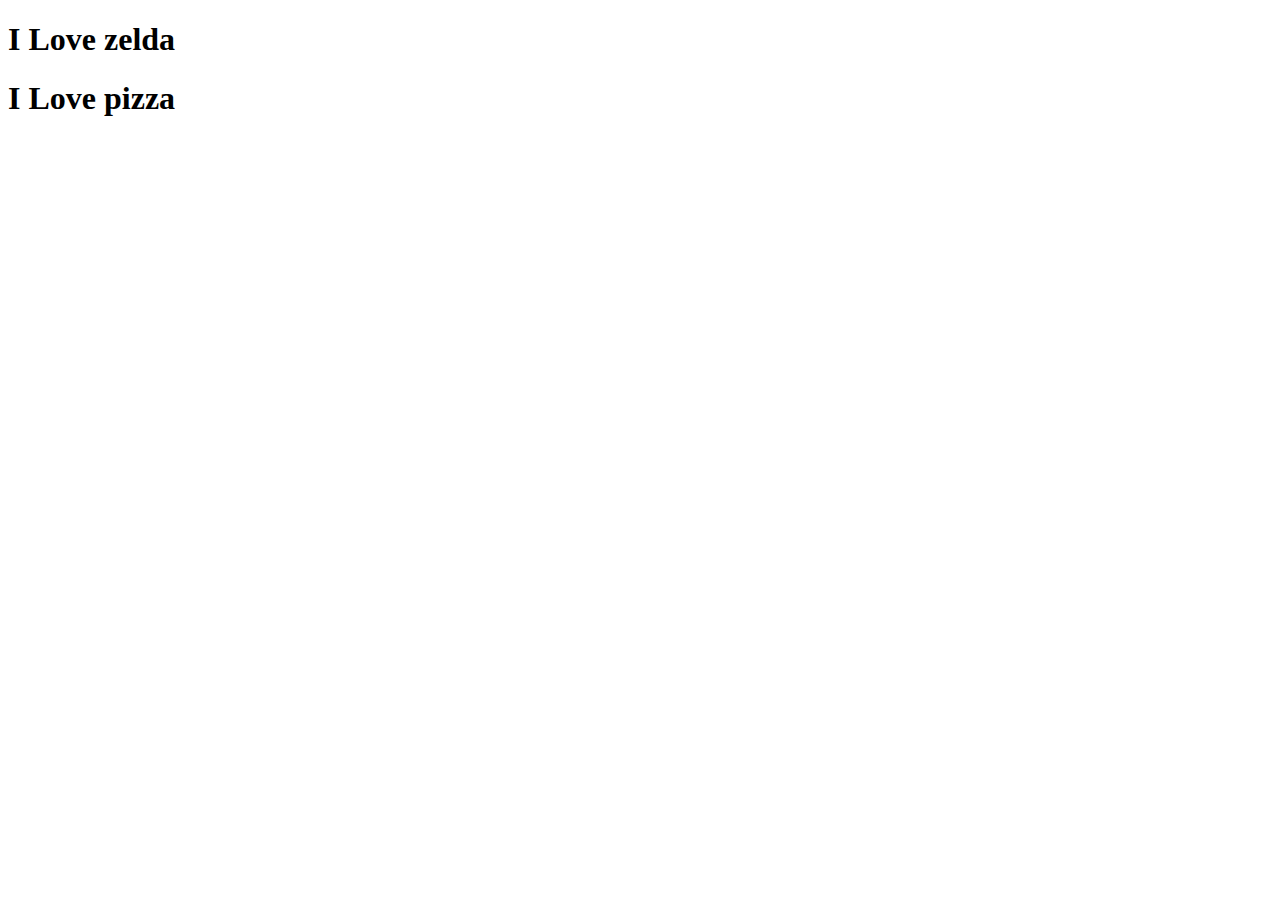
<file: index.html>
<!DOCTYPE html>
<html lang="en">
<head>
    <meta charset="UTF-8">
    <title>Title</title>
</head>
<body>
<div class="container">
    <div class="content">
        <h3>What is this</h3>
        <h4>I don't want this</h4>
    </div>
</div>
<script>
    const content = document.querySelector('.content');
    content.innerHTML = '<h1 class="gone"> I Love Zelda</h1><h4>Some other message here</h4>';

    const  zelda = document.createElement('h1');
    zelda.innerHTML = 'I Love zelda';
    content.appendChild(zelda);

    const  food = document.createElement('h1');
    food.innerHTML = 'I Love pizza';
    content.insertAdjacentElement('afterend', food);

    const unwantedElement = document.querySelector("h4");
    unwantedElement.remove();

const unwantedElement2 = document.querySelector('.gone');
unwantedElement2.remove();

</script>
</body>
</html>
</file>
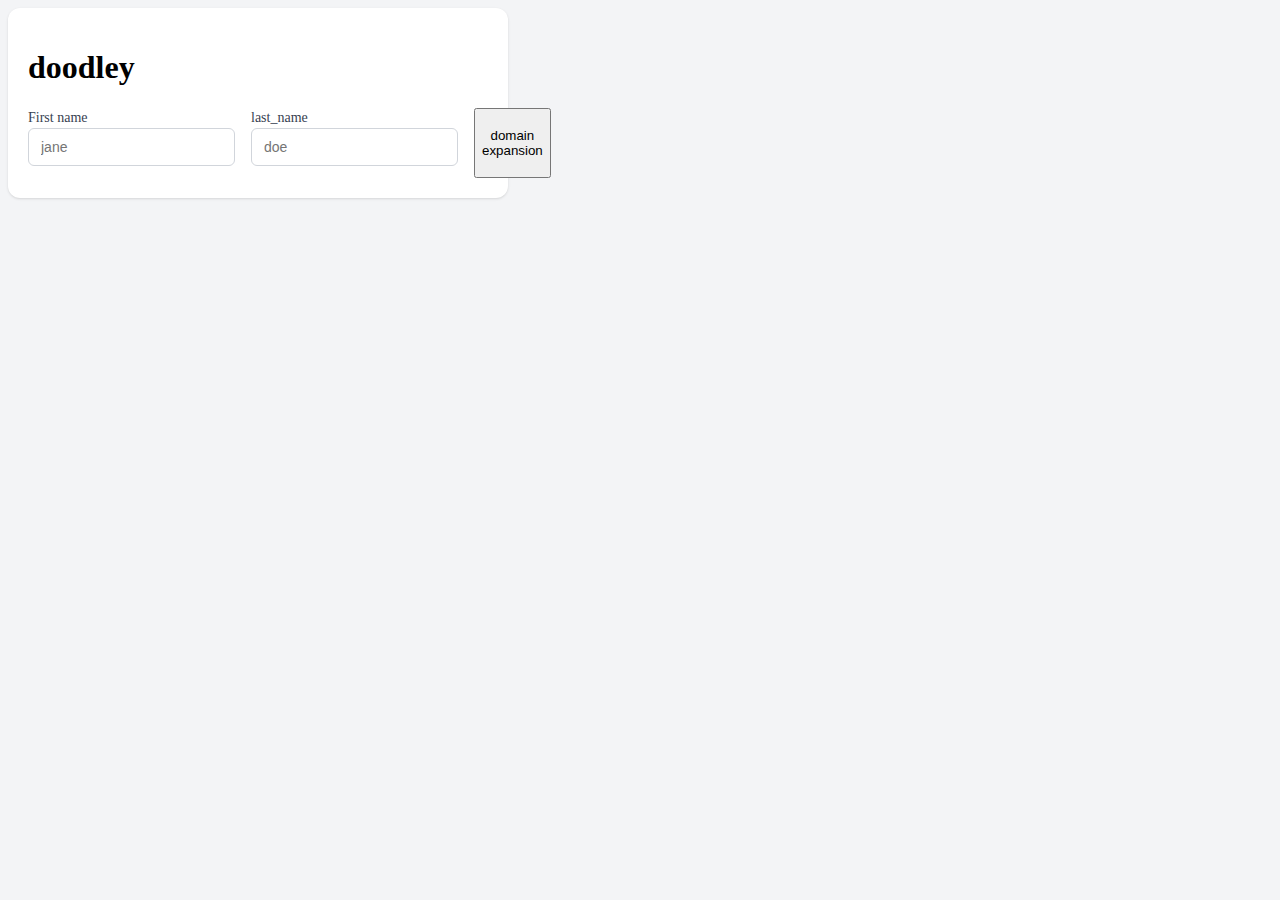
<file: my own work.html>
<!DOCTYPE html>
<html lang="en">
<head>
    <meta charset="UTF-8">
    <link rel="stylesheet" href="style.css">
    <title>Change Contents of an Element Notes</title>
    <style>
        .hidden{
            display: none;
        }
    </style>
</head>
<body>
<div class="container">
    <div class="content">
        <h1>doodley</h1>
        <div class="row">
            <div>
                <label for="first">First name</label>
                <input type="text" id="first" name="first_name" placeholder="jane">
            </div>
            <div>
                <label for="last">last_name</label>
                <input type="text" id="last" name="last_name" placeholder="doe">
            </div>
            <button name="clear">domain expansion </button>
            <p></p>
        </div>
    </div>
</div>
<script>
    const firstname = document.getElementById('first');
    const lastname = document.getElementById('last');
    const full = document.querySelector('p');
    const clearButton = document.querySelector(`[name="clear"]`);

    firstname.addEventListener('change', function(e) {
        let first = firstname.value;
        let last = lastname.value;
        let fullName = `${first} ${last}!`;
        if(fullName.length>1){
            full.classList.remove("hidden")
        } else{
            full.classList.add("hidden")
        }
        full.textContent = `Hello ${fullName}!`;
    });

    clearButton.addEventListener(`click`, function(e){
        firstname.value= "";
        lastname.value = "";
        full.textContent = "";
    });
    firstname.addEventListener('change', nameCreator);
    lastname.addEventListener('change', nameCreator);

</script>
<p class="hidden"></p>
</body>
</html>
</file>
<file: style.css>
*{
    box-sizing: border-box;
}
body{
    background: #f3f4f6;
}

label {
    display: block;
    line-height: 1.25rem;
    font-weight: 500;
    font-size: 14px;
    color: #374151;
}

input[type="text"], textarea, select{
    font-size: .875rem;
    line-height: 1.25rem;
    border: 1px solid #d1d5db;
    border-radius: 6px;
    padding: 8px 12px;
    margin-bottom: 12px;
    color: #374151;
}
fieldset{
    border: 1px solid #d1d5db;
    border-radius: 6px;
    width: fit-content;
    margin-bottom: 16px;
    padding: 12px;
}


fieldset legend{
    font-size: 14px;
    color: #374151;
}

input[type="checkbox"]{
    display: inline-block;
}

input[type="checkbox"] ~ label, input[type="radio"] ~ label {
    display: inline;
}

section{
    margin-bottom: 16px;
}

section header{
    margin-bottom: 8px;
}

.row {
    display: flex;
    gap: 16px;
}


.container{
    max-width: 1300px;
    margin: 0 auto;
}

.content{
    box-shadow: 0 1px 3px 0 rgba(0,0,0,0.1), 0 1px 2px -1px rgba(0,0,0, 0.1);
    background: white;
    padding: 20px;
    border-radius: 12px;
    width: 500px;
}
.center{
    display: flex;
    justify-content: center;
    align-items: center;

}
</file>
